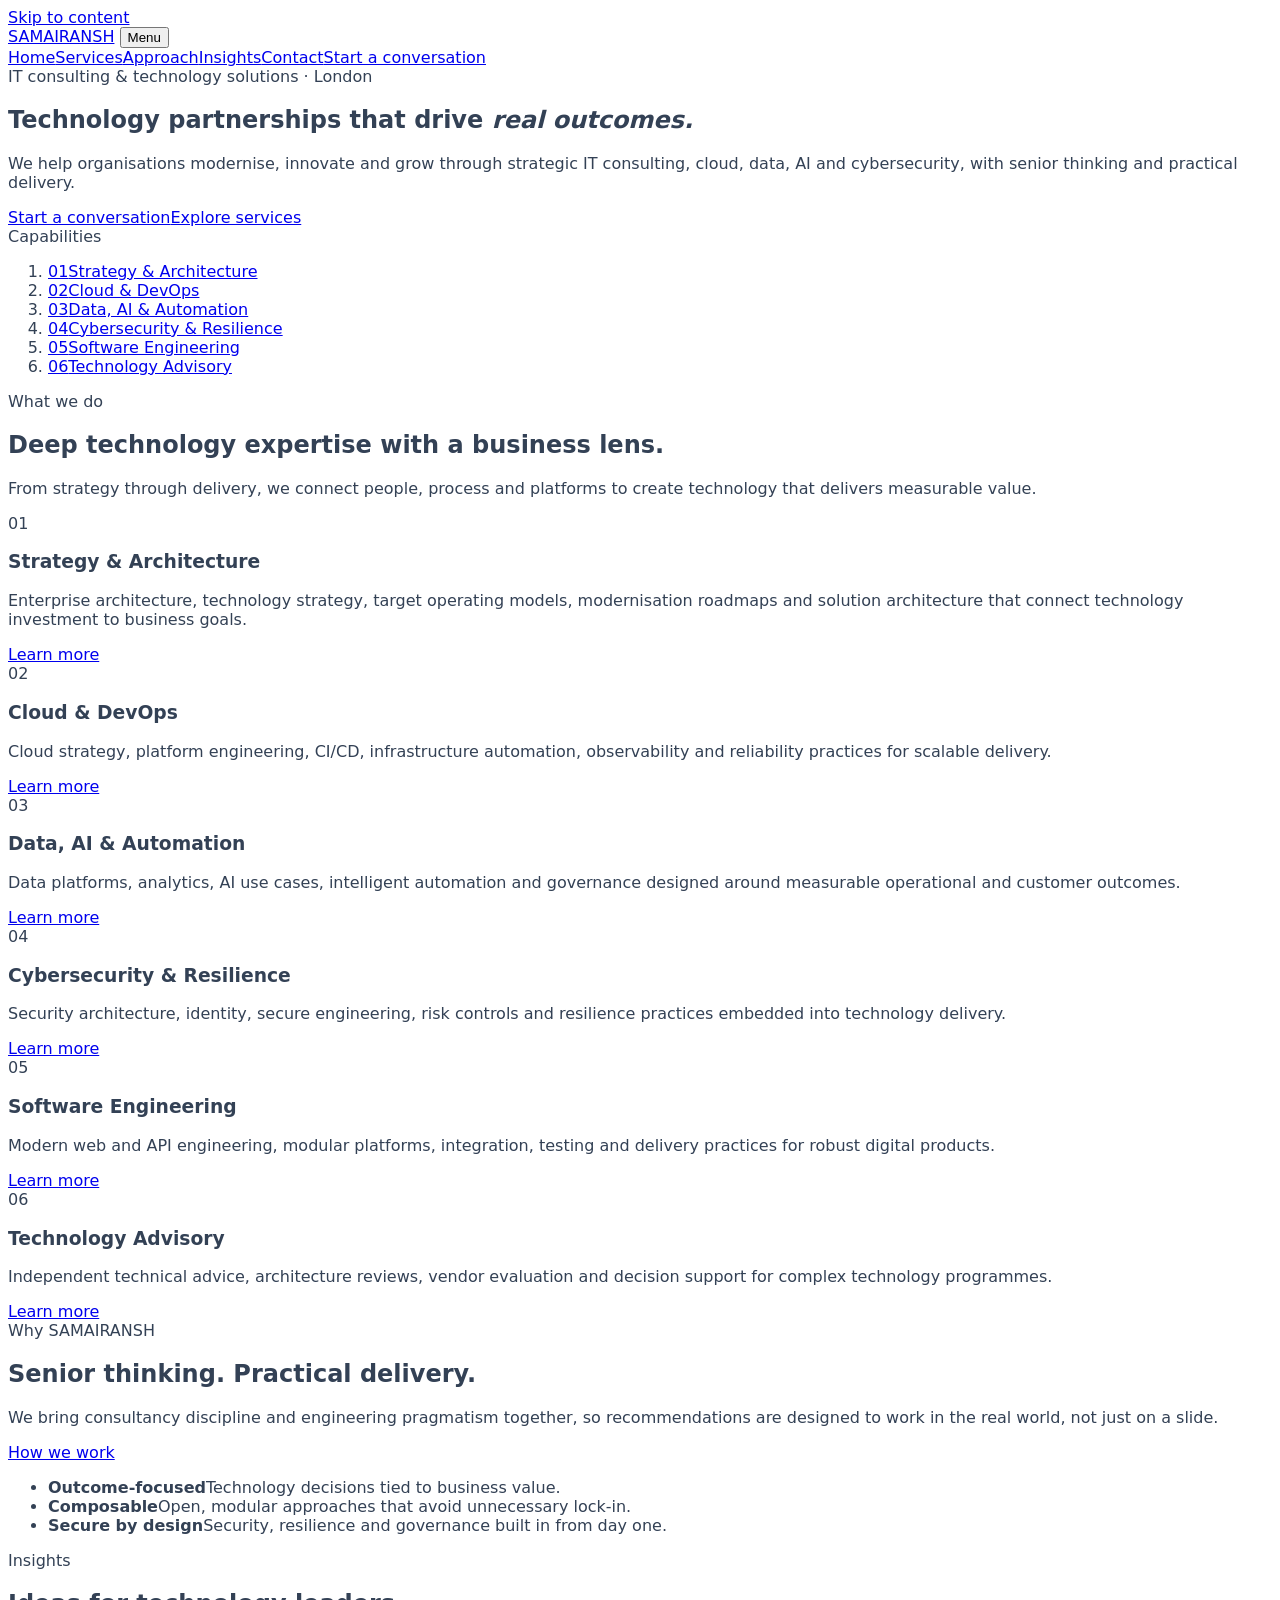
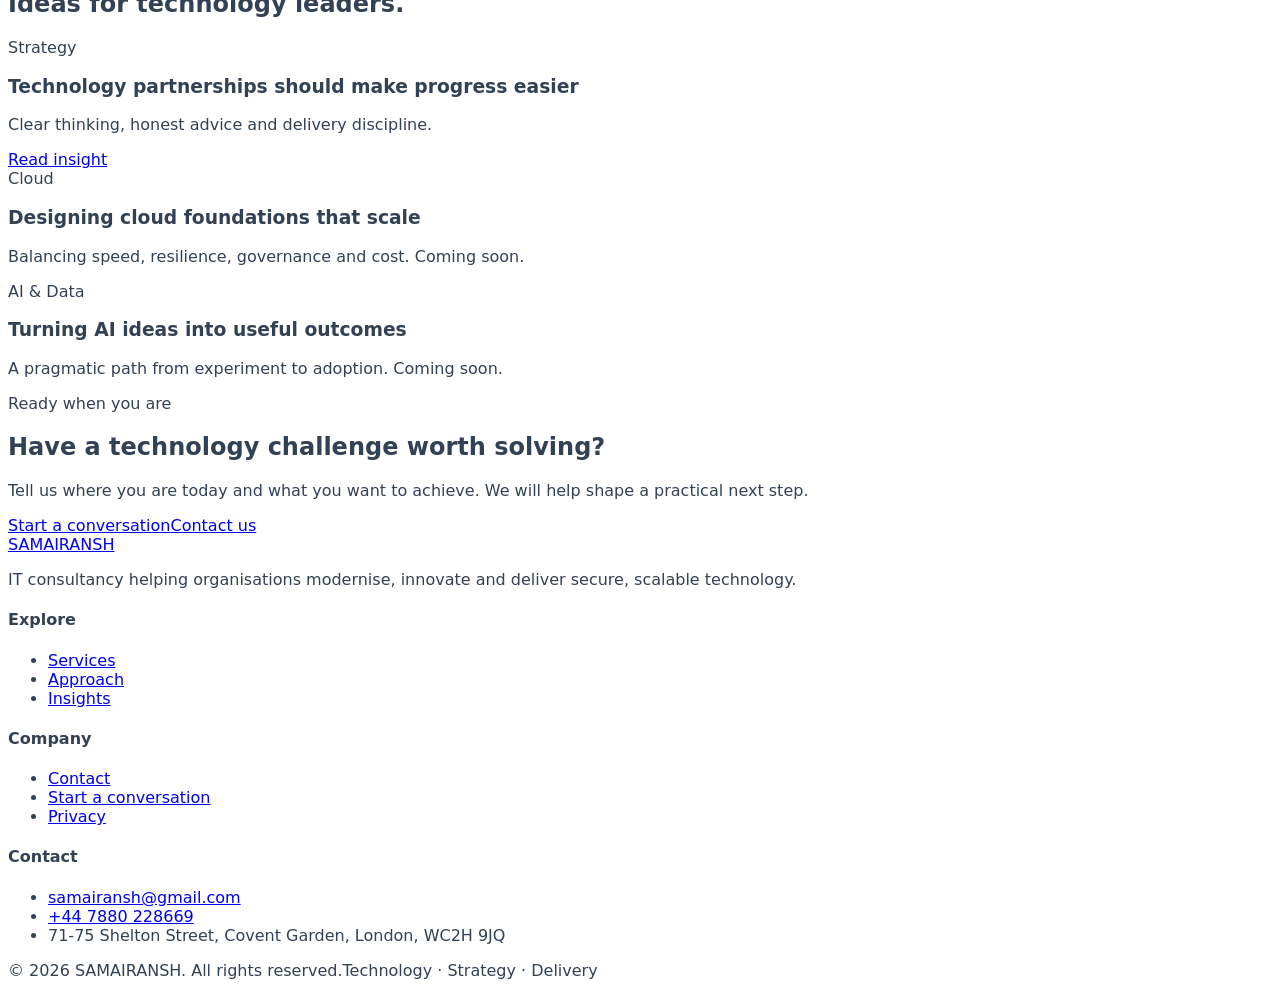
<file: samairansh-site/index.html>
<!doctype html>
<html lang="en-GB" class="no-js">
<head>
<meta charset="utf-8">
<meta name="viewport" content="width=device-width,initial-scale=1">
<title>SAMAIRANSH | IT Consultancy &amp; Technology Solutions, London</title>
<meta name="description" content="SAMAIRANSH is a London IT consultancy helping organisations with technology strategy, cloud, DevOps, data, AI, cybersecurity and software engineering.">

<link rel="canonical" href="https://www.samairansh.com/">
<meta name="theme-color" content="#f7f5f0" media="(prefers-color-scheme: light)">
<meta name="theme-color" content="#0e1216" media="(prefers-color-scheme: dark)">
<link rel="icon" href="/favicon.svg" type="image/svg+xml">
<meta property="og:site_name" content="SAMAIRANSH">
<meta property="og:locale" content="en_GB">
<meta property="og:type" content="website">
<meta property="og:title" content="SAMAIRANSH | IT Consultancy &amp; Technology Solutions, London">
<meta property="og:description" content="SAMAIRANSH is a London IT consultancy helping organisations with technology strategy, cloud, DevOps, data, AI, cybersecurity and software engineering.">
<meta property="og:url" content="https://www.samairansh.com/">
<meta property="og:image" content="https://www.samairansh.com/media/og.jpg">
<meta name="twitter:card" content="summary_large_image">
<link rel="stylesheet" href="/css/style.css">
<script type="application/ld+json">{"@context": "https://schema.org", "@graph": [{"@type": "ProfessionalService", "@id": "https://www.samairansh.com/#org", "name": "SAMAIRANSH", "url": "https://www.samairansh.com/", "email": "samairansh@gmail.com", "telephone": "+447880228669", "image": "https://www.samairansh.com/media/og.jpg", "address": {"@type": "PostalAddress", "streetAddress": "71-75 Shelton Street", "addressLocality": "London", "addressRegion": "Covent Garden", "postalCode": "WC2H 9JQ", "addressCountry": "GB"}, "areaServed": "Worldwide", "serviceType": ["Strategy & Architecture", "Cloud & DevOps", "Data, AI & Automation", "Cybersecurity & Resilience", "Software Engineering", "Technology Advisory"]}, {"@type": "WebSite", "@id": "https://www.samairansh.com/#site", "url": "https://www.samairansh.com/", "name": "SAMAIRANSH", "publisher": {"@id": "https://www.samairansh.com/#org"}, "inLanguage": "en-GB"}]}</script>
</head>
<body>
<a class="skip" href="#main">Skip to content</a>
<header class="site-header"><div class="wrap bar">
<a class="logo" href="/" aria-label="SAMAIRANSH home"><i aria-hidden="true"></i>SAMAIRANSH</a>
<button class="menu-btn" aria-expanded="false" aria-controls="nav">Menu</button>
<nav class="nav" id="nav" aria-label="Main"><a href="/" aria-current="page">Home</a><a href="/service">Services</a><a href="/feature">Approach</a><a href="/blog">Insights</a><a href="/contact">Contact</a><a class="btn" href="/quote">Start a conversation</a></nav>
</div></header>
<main id="main">
<section class="hero"><div class="wrap">
<div>
<span class="eyebrow">IT consulting &amp; technology solutions · London</span>
<h1>Technology partnerships that drive <em>real outcomes.</em></h1>
<p class="lead">We help organisations modernise, innovate and grow through strategic IT consulting, cloud, data, AI and cybersecurity, with senior thinking and practical delivery.</p>
<div class="actions"><a class="btn" href="/quote">Start a conversation</a><a class="btn ghost" href="/service">Explore services</a></div>
</div>
<aside aria-label="Capabilities"><div class="index-label">Capabilities</div><ol class="index"><li><a href="/service#strategy"><span>01</span>Strategy & Architecture</a></li><li><a href="/service#cloud"><span>02</span>Cloud & DevOps</a></li><li><a href="/service#data"><span>03</span>Data, AI & Automation</a></li><li><a href="/service#security"><span>04</span>Cybersecurity & Resilience</a></li><li><a href="/service#engineering"><span>05</span>Software Engineering</a></li><li><a href="/service#advisory"><span>06</span>Technology Advisory</a></li></ol></aside>
</div></section>

<section class="section alt" id="services"><div class="wrap">
<div class="head rv"><span class="eyebrow">What we do</span><h2>Deep technology expertise with a business lens.</h2><p>From strategy through delivery, we connect people, process and platforms to create technology that delivers measurable value.</p></div>
<div class="grid c3"><article class="cell rv"><div class="num">01</div><h3>Strategy & Architecture</h3><p>Enterprise architecture, technology strategy, target operating models, modernisation roadmaps and solution architecture that connect technology investment to business goals.</p><a class="more" href="/service#strategy" aria-label="Learn more about Strategy & Architecture">Learn more</a></article><article class="cell rv"><div class="num">02</div><h3>Cloud & DevOps</h3><p>Cloud strategy, platform engineering, CI/CD, infrastructure automation, observability and reliability practices for scalable delivery.</p><a class="more" href="/service#cloud" aria-label="Learn more about Cloud & DevOps">Learn more</a></article><article class="cell rv"><div class="num">03</div><h3>Data, AI & Automation</h3><p>Data platforms, analytics, AI use cases, intelligent automation and governance designed around measurable operational and customer outcomes.</p><a class="more" href="/service#data" aria-label="Learn more about Data, AI & Automation">Learn more</a></article><article class="cell rv"><div class="num">04</div><h3>Cybersecurity & Resilience</h3><p>Security architecture, identity, secure engineering, risk controls and resilience practices embedded into technology delivery.</p><a class="more" href="/service#security" aria-label="Learn more about Cybersecurity & Resilience">Learn more</a></article><article class="cell rv"><div class="num">05</div><h3>Software Engineering</h3><p>Modern web and API engineering, modular platforms, integration, testing and delivery practices for robust digital products.</p><a class="more" href="/service#engineering" aria-label="Learn more about Software Engineering">Learn more</a></article><article class="cell rv"><div class="num">06</div><h3>Technology Advisory</h3><p>Independent technical advice, architecture reviews, vendor evaluation and decision support for complex technology programmes.</p><a class="more" href="/service#advisory" aria-label="Learn more about Technology Advisory">Learn more</a></article></div>
</div></section>

<section class="section"><div class="wrap principles">
<div class="rv"><span class="eyebrow">Why SAMAIRANSH</span><h2>Senior thinking. Practical delivery.</h2><p>We bring consultancy discipline and engineering pragmatism together, so recommendations are designed to work in the real world, not just on a slide.</p><div class="actions"><a class="btn ghost" href="/feature">How we work</a></div></div>
<ul class="rv">
<li><b>Outcome-focused</b><span>Technology decisions tied to business value.</span></li>
<li><b>Composable</b><span>Open, modular approaches that avoid unnecessary lock-in.</span></li>
<li><b>Secure by design</b><span>Security, resilience and governance built in from day one.</span></li>
</ul>
</div></section>

<section class="section alt"><div class="wrap">
<div class="head rv"><span class="eyebrow">Insights</span><h2>Ideas for technology leaders.</h2></div>
<div class="grid c3">
<article class="cell rv"><span class="tag">Strategy</span><h3>Technology partnerships should make progress easier</h3><p>Clear thinking, honest advice and delivery discipline.</p><a class="more" href="/detail">Read insight</a></article>
<article class="cell rv soon"><span class="tag">Cloud</span><h3>Designing cloud foundations that scale</h3><p>Balancing speed, resilience, governance and cost. Coming soon.</p></article>
<article class="cell rv soon"><span class="tag">AI &amp; Data</span><h3>Turning AI ideas into useful outcomes</h3><p>A pragmatic path from experiment to adoption. Coming soon.</p></article>
</div></div></section>
<section class="section"><div class="wrap"><div class="cta rv">
<span class="eyebrow">Ready when you are</span><h2>Have a technology challenge worth solving?</h2><p>Tell us where you are today and what you want to achieve. We will help shape a practical next step.</p>
<div class="actions"><a class="btn" href="/quote">Start a conversation</a><a class="btn ghost" href="/contact">Contact us</a></div>
</div></div></section></main>
<footer class="site-footer"><div class="wrap">
<div class="fgrid">
<div><a class="logo" href="/"><i aria-hidden="true"></i>SAMAIRANSH</a><p class="fblurb">IT consultancy helping organisations modernise, innovate and deliver secure, scalable technology.</p></div>
<div><h4>Explore</h4><ul><li><a href="/service">Services</a></li><li><a href="/feature">Approach</a></li><li><a href="/blog">Insights</a></li></ul></div>
<div><h4>Company</h4><ul><li><a href="/contact">Contact</a></li><li><a href="/quote">Start a conversation</a></li><li><a href="/privacy">Privacy</a></li></ul></div>
<div><h4>Contact</h4><ul><li><a href="mailto:samairansh@gmail.com">samairansh@gmail.com</a></li><li><a href="tel:+447880228669">+44 7880 228669</a></li><li>71-75 Shelton Street, Covent Garden, London, WC2H 9JQ</li></ul></div>
</div>
<div class="fbase"><span>© 2026 SAMAIRANSH. All rights reserved.</span><span>Technology · Strategy · Delivery</span></div>
</div></footer>
<script src="/js/main.js" defer></script>
</body>
</html>
</file>
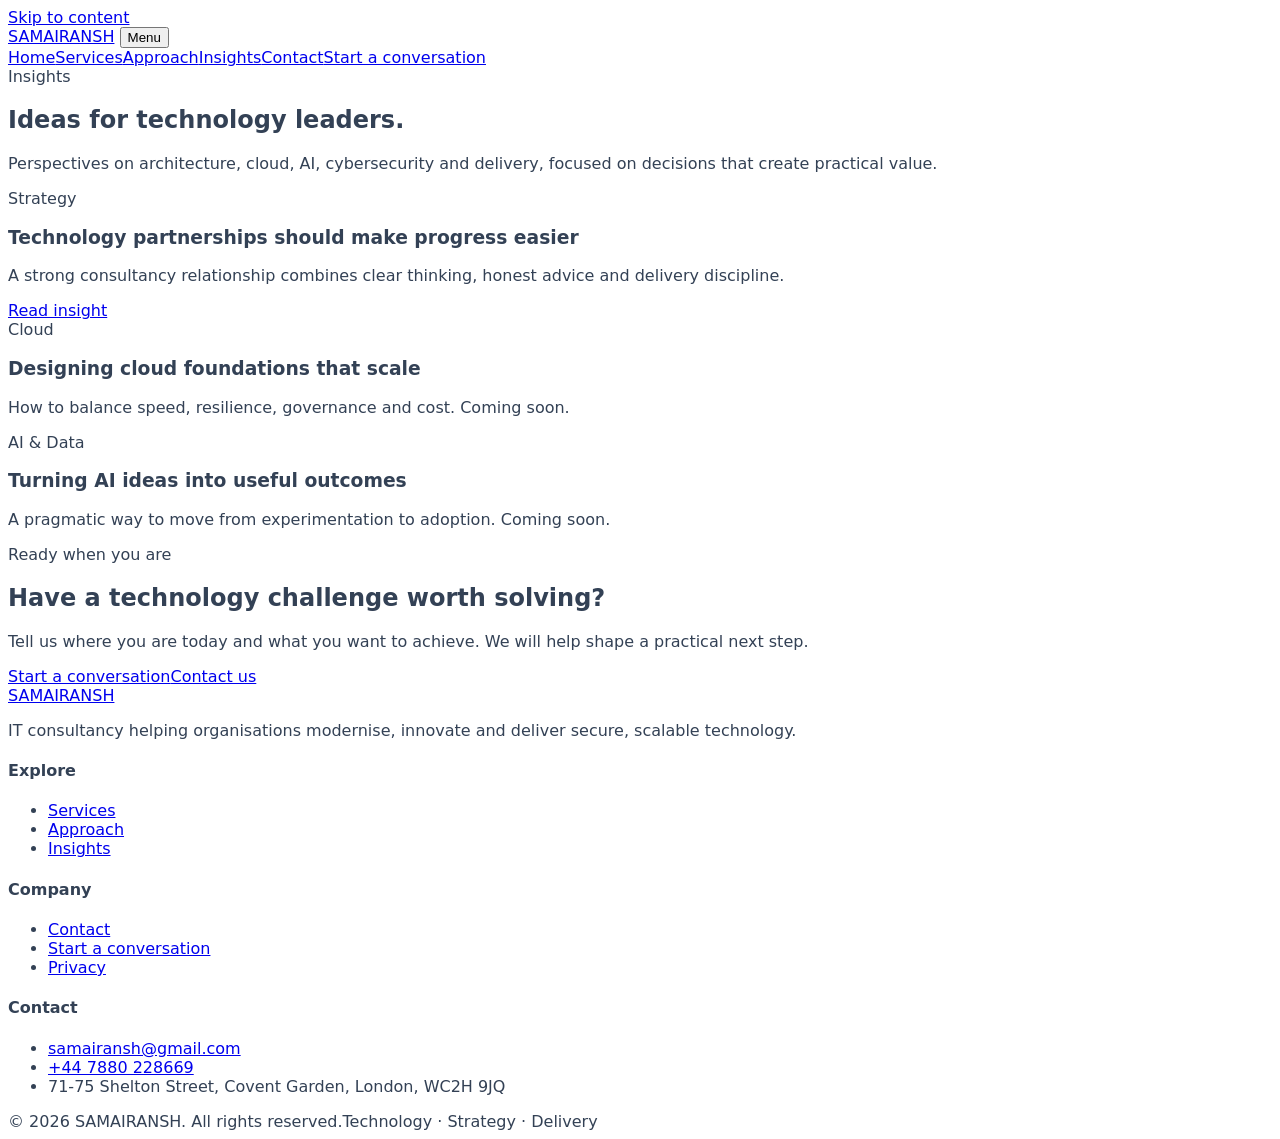
<file: samairansh-site/blog.html>
<!doctype html>
<html lang="en-GB" class="no-js">
<head>
<meta charset="utf-8">
<meta name="viewport" content="width=device-width,initial-scale=1">
<title>Technology Insights | SAMAIRANSH</title>
<meta name="description" content="SAMAIRANSH perspectives on technology strategy, cloud, AI and cybersecurity for technology leaders.">

<link rel="canonical" href="https://www.samairansh.com/blog">
<meta name="theme-color" content="#f7f5f0" media="(prefers-color-scheme: light)">
<meta name="theme-color" content="#0e1216" media="(prefers-color-scheme: dark)">
<link rel="icon" href="/favicon.svg" type="image/svg+xml">
<meta property="og:site_name" content="SAMAIRANSH">
<meta property="og:locale" content="en_GB">
<meta property="og:type" content="website">
<meta property="og:title" content="Technology Insights | SAMAIRANSH">
<meta property="og:description" content="SAMAIRANSH perspectives on technology strategy, cloud, AI and cybersecurity for technology leaders.">
<meta property="og:url" content="https://www.samairansh.com/blog">
<meta property="og:image" content="https://www.samairansh.com/media/og.jpg">
<meta name="twitter:card" content="summary_large_image">
<link rel="stylesheet" href="/css/style.css">

</head>
<body>
<a class="skip" href="#main">Skip to content</a>
<header class="site-header"><div class="wrap bar">
<a class="logo" href="/" aria-label="SAMAIRANSH home"><i aria-hidden="true"></i>SAMAIRANSH</a>
<button class="menu-btn" aria-expanded="false" aria-controls="nav">Menu</button>
<nav class="nav" id="nav" aria-label="Main"><a href="/">Home</a><a href="/service">Services</a><a href="/feature">Approach</a><a href="/blog" aria-current="page">Insights</a><a href="/contact">Contact</a><a class="btn" href="/quote">Start a conversation</a></nav>
</div></header>
<main id="main">
<section class="page-head"><div class="wrap"><span class="eyebrow">Insights</span><h1>Ideas for technology leaders.</h1><p>Perspectives on architecture, cloud, AI, cybersecurity and delivery, focused on decisions that create practical value.</p></div></section>
<section class="section"><div class="wrap"><div class="grid c3">
<article class="cell rv"><span class="tag">Strategy</span><h3>Technology partnerships should make progress easier</h3><p>A strong consultancy relationship combines clear thinking, honest advice and delivery discipline.</p><a class="more" href="/detail">Read insight</a></article>
<article class="cell rv soon"><span class="tag">Cloud</span><h3>Designing cloud foundations that scale</h3><p>How to balance speed, resilience, governance and cost. Coming soon.</p></article>
<article class="cell rv soon"><span class="tag">AI &amp; Data</span><h3>Turning AI ideas into useful outcomes</h3><p>A pragmatic way to move from experimentation to adoption. Coming soon.</p></article>
</div></div></section><section class="section"><div class="wrap"><div class="cta rv">
<span class="eyebrow">Ready when you are</span><h2>Have a technology challenge worth solving?</h2><p>Tell us where you are today and what you want to achieve. We will help shape a practical next step.</p>
<div class="actions"><a class="btn" href="/quote">Start a conversation</a><a class="btn ghost" href="/contact">Contact us</a></div>
</div></div></section></main>
<footer class="site-footer"><div class="wrap">
<div class="fgrid">
<div><a class="logo" href="/"><i aria-hidden="true"></i>SAMAIRANSH</a><p class="fblurb">IT consultancy helping organisations modernise, innovate and deliver secure, scalable technology.</p></div>
<div><h4>Explore</h4><ul><li><a href="/service">Services</a></li><li><a href="/feature">Approach</a></li><li><a href="/blog">Insights</a></li></ul></div>
<div><h4>Company</h4><ul><li><a href="/contact">Contact</a></li><li><a href="/quote">Start a conversation</a></li><li><a href="/privacy">Privacy</a></li></ul></div>
<div><h4>Contact</h4><ul><li><a href="mailto:samairansh@gmail.com">samairansh@gmail.com</a></li><li><a href="tel:+447880228669">+44 7880 228669</a></li><li>71-75 Shelton Street, Covent Garden, London, WC2H 9JQ</li></ul></div>
</div>
<div class="fbase"><span>© 2026 SAMAIRANSH. All rights reserved.</span><span>Technology · Strategy · Delivery</span></div>
</div></footer>
<script src="/js/main.js" defer></script>
</body>
</html>
</file>
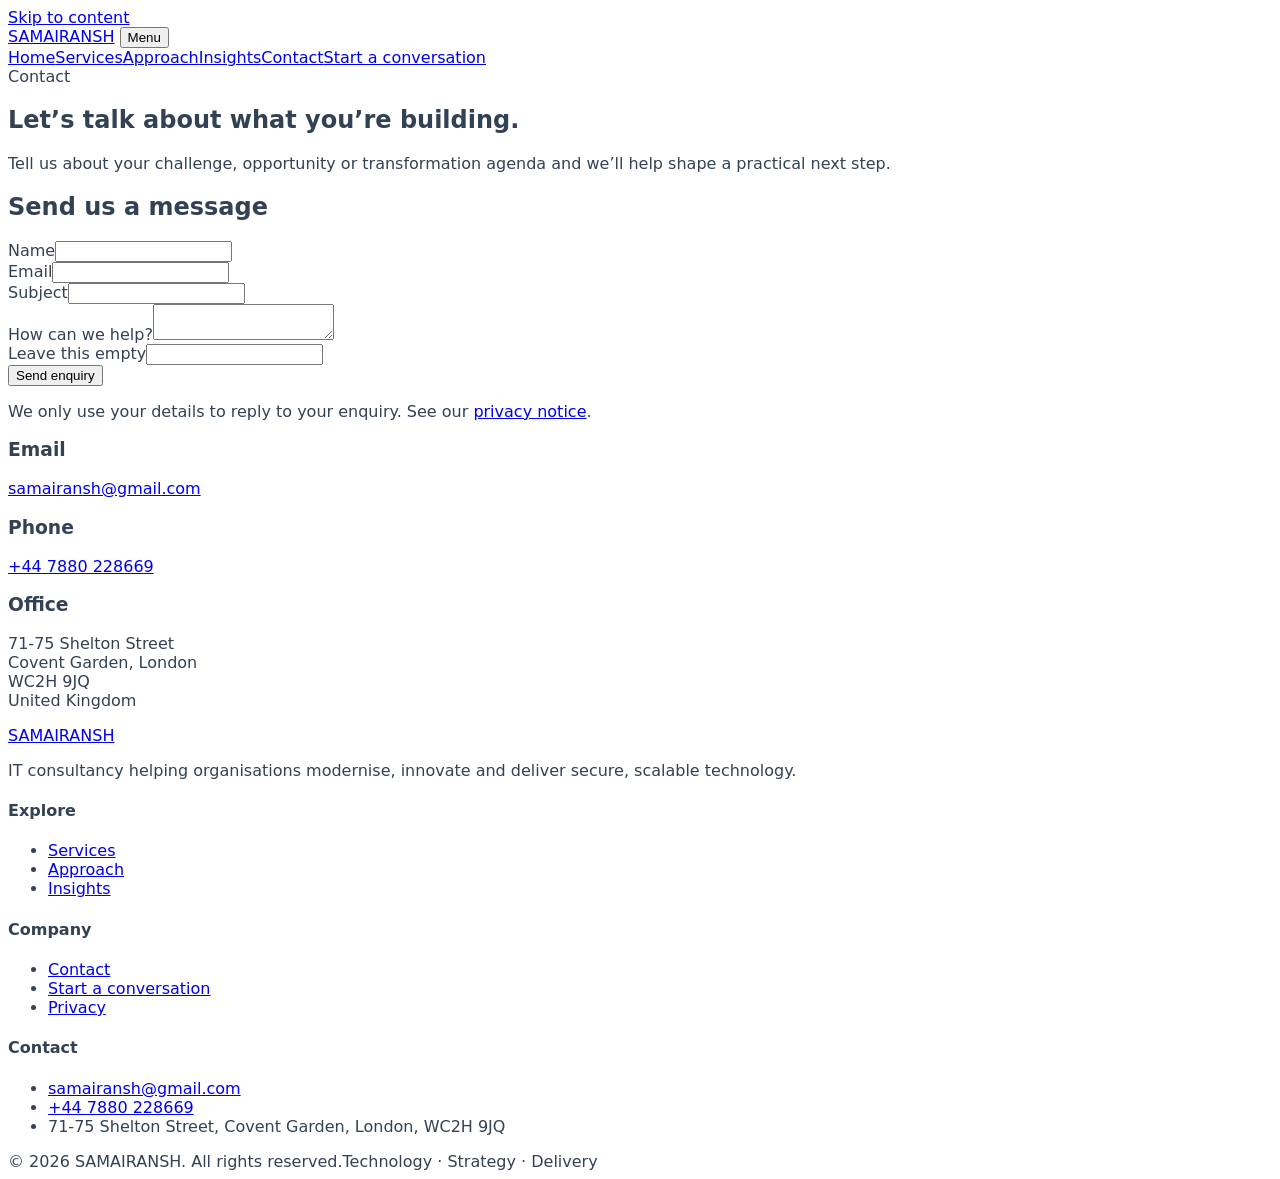
<file: samairansh-site/contact.html>
<!doctype html>
<html lang="en-GB" class="no-js">
<head>
<meta charset="utf-8">
<meta name="viewport" content="width=device-width,initial-scale=1">
<title>Contact SAMAIRANSH | IT Consultancy, London</title>
<meta name="description" content="Contact SAMAIRANSH about IT consulting, technology strategy, cloud, AI and cybersecurity. London office at 71-75 Shelton Street, Covent Garden, WC2H 9JQ.">

<link rel="canonical" href="https://www.samairansh.com/contact">
<meta name="theme-color" content="#f7f5f0" media="(prefers-color-scheme: light)">
<meta name="theme-color" content="#0e1216" media="(prefers-color-scheme: dark)">
<link rel="icon" href="/favicon.svg" type="image/svg+xml">
<meta property="og:site_name" content="SAMAIRANSH">
<meta property="og:locale" content="en_GB">
<meta property="og:type" content="website">
<meta property="og:title" content="Contact SAMAIRANSH | IT Consultancy, London">
<meta property="og:description" content="Contact SAMAIRANSH about IT consulting, technology strategy, cloud, AI and cybersecurity. London office at 71-75 Shelton Street, Covent Garden, WC2H 9JQ.">
<meta property="og:url" content="https://www.samairansh.com/contact">
<meta property="og:image" content="https://www.samairansh.com/media/og.jpg">
<meta name="twitter:card" content="summary_large_image">
<link rel="stylesheet" href="/css/style.css">

</head>
<body>
<a class="skip" href="#main">Skip to content</a>
<header class="site-header"><div class="wrap bar">
<a class="logo" href="/" aria-label="SAMAIRANSH home"><i aria-hidden="true"></i>SAMAIRANSH</a>
<button class="menu-btn" aria-expanded="false" aria-controls="nav">Menu</button>
<nav class="nav" id="nav" aria-label="Main"><a href="/">Home</a><a href="/service">Services</a><a href="/feature">Approach</a><a href="/blog">Insights</a><a href="/contact" aria-current="page">Contact</a><a class="btn" href="/quote">Start a conversation</a></nav>
</div></header>
<main id="main">
<section class="page-head"><div class="wrap"><span class="eyebrow">Contact</span><h1>Let’s talk about what you’re building.</h1><p>Tell us about your challenge, opportunity or transformation agenda and we’ll help shape a practical next step.</p></div></section>
<section class="section"><div class="wrap split"><div class="rv"><h2>Send us a message</h2><form class="f" data-form method="post" action="mailto:samairansh@gmail.com" enctype="text/plain">
<div class="field"><label for="name">Name</label><input id="name" name="name" required autocomplete="name"></div>
<div class="field"><label for="email">Email</label><input id="email" name="email" type="email" required autocomplete="email"></div>
<div class="field full"><label for="subject">Subject</label><input id="subject" name="subject"></div>
<div class="field full"><label for="message">How can we help?</label><textarea id="message" name="message" required></textarea></div>
<div class="field hp" aria-hidden="true"><label>Leave this empty<input name="website" tabindex="-1" autocomplete="off"></label></div>
<div class="field full"><div class="cf-turnstile" data-theme="auto"></div></div>
<div class="field full"><button class="btn" type="submit">Send enquiry</button></div>
<p class="status" role="status" aria-live="polite"></p>
<p class="note full">We only use your details to reply to your enquiry. See our <a href="/privacy">privacy notice</a>.</p>
</form></div><aside class="card rv"><h3>Email</h3><p><a href="mailto:samairansh@gmail.com">samairansh@gmail.com</a></p><h3>Phone</h3><p><a href="tel:+447880228669">+44 7880 228669</a></p><h3>Office</h3><p>71-75 Shelton Street<br>Covent Garden, London<br>WC2H 9JQ<br>United Kingdom</p></aside></div></section></main>
<footer class="site-footer"><div class="wrap">
<div class="fgrid">
<div><a class="logo" href="/"><i aria-hidden="true"></i>SAMAIRANSH</a><p class="fblurb">IT consultancy helping organisations modernise, innovate and deliver secure, scalable technology.</p></div>
<div><h4>Explore</h4><ul><li><a href="/service">Services</a></li><li><a href="/feature">Approach</a></li><li><a href="/blog">Insights</a></li></ul></div>
<div><h4>Company</h4><ul><li><a href="/contact">Contact</a></li><li><a href="/quote">Start a conversation</a></li><li><a href="/privacy">Privacy</a></li></ul></div>
<div><h4>Contact</h4><ul><li><a href="mailto:samairansh@gmail.com">samairansh@gmail.com</a></li><li><a href="tel:+447880228669">+44 7880 228669</a></li><li>71-75 Shelton Street, Covent Garden, London, WC2H 9JQ</li></ul></div>
</div>
<div class="fbase"><span>© 2026 SAMAIRANSH. All rights reserved.</span><span>Technology · Strategy · Delivery</span></div>
</div></footer>
<script src="/js/main.js" defer></script>
</body>
</html>
</file>
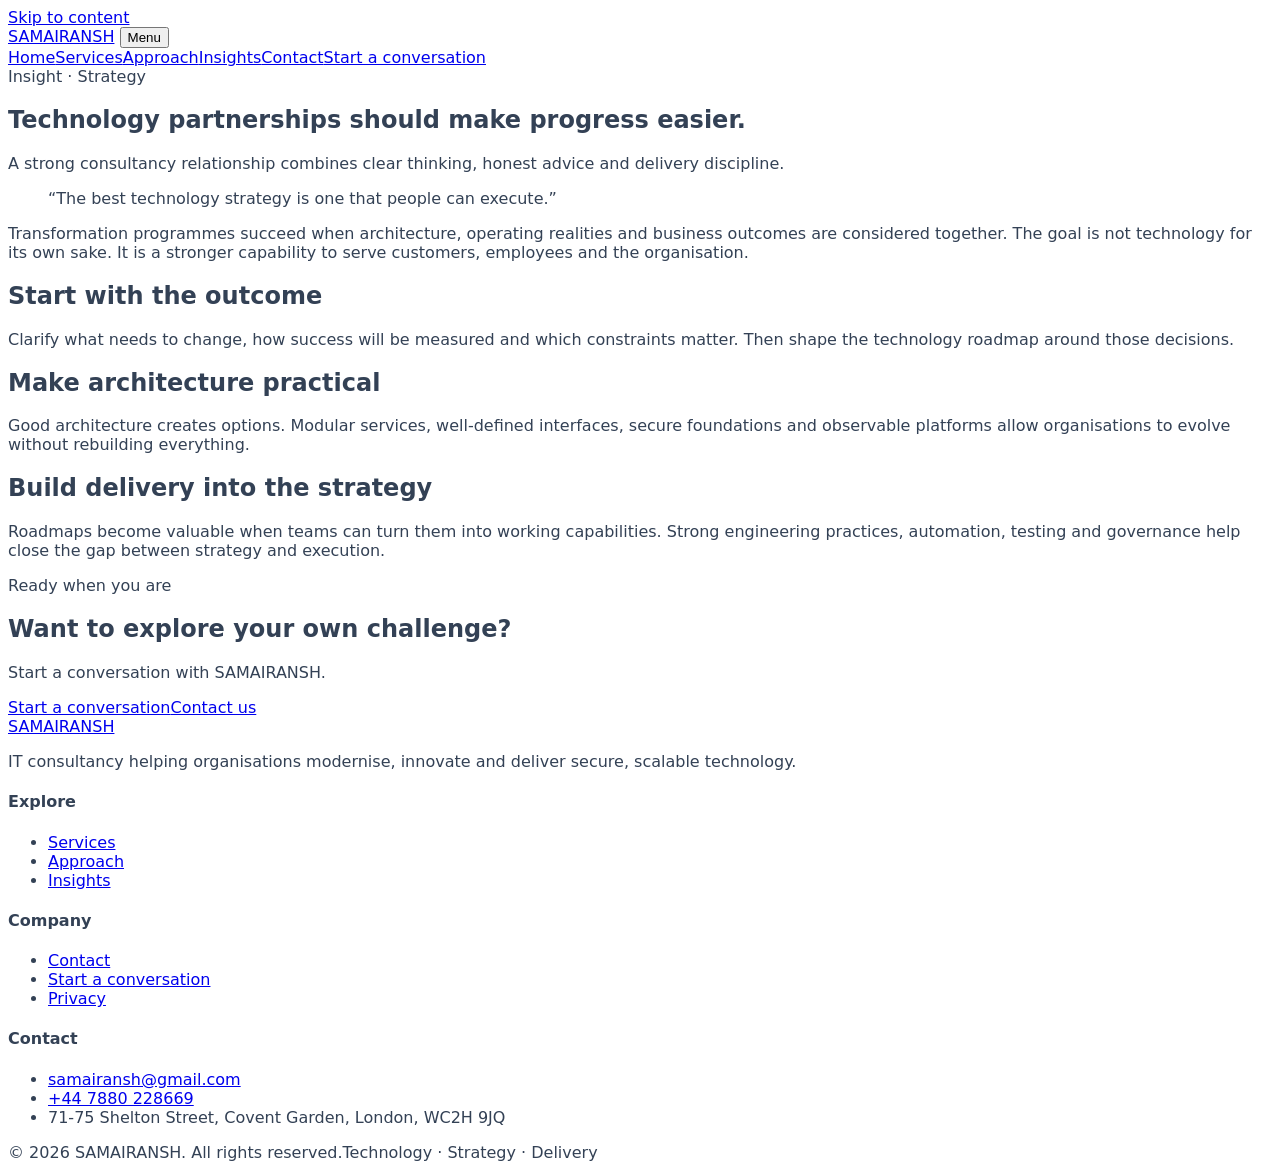
<file: samairansh-site/detail.html>
<!doctype html>
<html lang="en-GB" class="no-js">
<head>
<meta charset="utf-8">
<meta name="viewport" content="width=device-width,initial-scale=1">
<title>Technology partnerships should make progress easier | SAMAIRANSH</title>
<meta name="description" content="A strong consultancy relationship combines clear thinking, honest advice and delivery discipline. How to start with the outcome and make architecture practical.">

<link rel="canonical" href="https://www.samairansh.com/detail">
<meta name="theme-color" content="#f7f5f0" media="(prefers-color-scheme: light)">
<meta name="theme-color" content="#0e1216" media="(prefers-color-scheme: dark)">
<link rel="icon" href="/favicon.svg" type="image/svg+xml">
<meta property="og:site_name" content="SAMAIRANSH">
<meta property="og:locale" content="en_GB">
<meta property="og:type" content="article">
<meta property="og:title" content="Technology partnerships should make progress easier | SAMAIRANSH">
<meta property="og:description" content="A strong consultancy relationship combines clear thinking, honest advice and delivery discipline. How to start with the outcome and make architecture practical.">
<meta property="og:url" content="https://www.samairansh.com/detail">
<meta property="og:image" content="https://www.samairansh.com/media/og.jpg">
<meta name="twitter:card" content="summary_large_image">
<link rel="stylesheet" href="/css/style.css">
<script type="application/ld+json">{"@context": "https://schema.org", "@type": "Article", "headline": "Technology partnerships should make progress easier", "author": {"@type": "Organization", "name": "SAMAIRANSH"}, "publisher": {"@type": "Organization", "name": "SAMAIRANSH"}, "mainEntityOfPage": "https://www.samairansh.com/detail", "image": "https://www.samairansh.com/media/og.jpg", "inLanguage": "en-GB"}</script>
</head>
<body>
<a class="skip" href="#main">Skip to content</a>
<header class="site-header"><div class="wrap bar">
<a class="logo" href="/" aria-label="SAMAIRANSH home"><i aria-hidden="true"></i>SAMAIRANSH</a>
<button class="menu-btn" aria-expanded="false" aria-controls="nav">Menu</button>
<nav class="nav" id="nav" aria-label="Main"><a href="/">Home</a><a href="/service">Services</a><a href="/feature">Approach</a><a href="/blog">Insights</a><a href="/contact">Contact</a><a class="btn" href="/quote">Start a conversation</a></nav>
</div></header>
<main id="main">
<section class="page-head"><div class="wrap"><span class="eyebrow">Insight · Strategy</span><h1>Technology partnerships should make progress easier.</h1><p>A strong consultancy relationship combines clear thinking, honest advice and delivery discipline.</p></div></section>
<section class="section"><div class="wrap"><div class="article">
<blockquote>“The best technology strategy is one that people can execute.”</blockquote>
<p>Transformation programmes succeed when architecture, operating realities and business outcomes are considered together. The goal is not technology for its own sake. It is a stronger capability to serve customers, employees and the organisation.</p>
<h2>Start with the outcome</h2><p>Clarify what needs to change, how success will be measured and which constraints matter. Then shape the technology roadmap around those decisions.</p>
<h2>Make architecture practical</h2><p>Good architecture creates options. Modular services, well-defined interfaces, secure foundations and observable platforms allow organisations to evolve without rebuilding everything.</p>
<h2>Build delivery into the strategy</h2><p>Roadmaps become valuable when teams can turn them into working capabilities. Strong engineering practices, automation, testing and governance help close the gap between strategy and execution.</p>
</div></div></section><section class="section"><div class="wrap"><div class="cta rv">
<span class="eyebrow">Ready when you are</span><h2>Want to explore your own challenge?</h2><p>Start a conversation with SAMAIRANSH.</p>
<div class="actions"><a class="btn" href="/quote">Start a conversation</a><a class="btn ghost" href="/contact">Contact us</a></div>
</div></div></section></main>
<footer class="site-footer"><div class="wrap">
<div class="fgrid">
<div><a class="logo" href="/"><i aria-hidden="true"></i>SAMAIRANSH</a><p class="fblurb">IT consultancy helping organisations modernise, innovate and deliver secure, scalable technology.</p></div>
<div><h4>Explore</h4><ul><li><a href="/service">Services</a></li><li><a href="/feature">Approach</a></li><li><a href="/blog">Insights</a></li></ul></div>
<div><h4>Company</h4><ul><li><a href="/contact">Contact</a></li><li><a href="/quote">Start a conversation</a></li><li><a href="/privacy">Privacy</a></li></ul></div>
<div><h4>Contact</h4><ul><li><a href="mailto:samairansh@gmail.com">samairansh@gmail.com</a></li><li><a href="tel:+447880228669">+44 7880 228669</a></li><li>71-75 Shelton Street, Covent Garden, London, WC2H 9JQ</li></ul></div>
</div>
<div class="fbase"><span>© 2026 SAMAIRANSH. All rights reserved.</span><span>Technology · Strategy · Delivery</span></div>
</div></footer>
<script src="/js/main.js" defer></script>
</body>
</html>
</file>
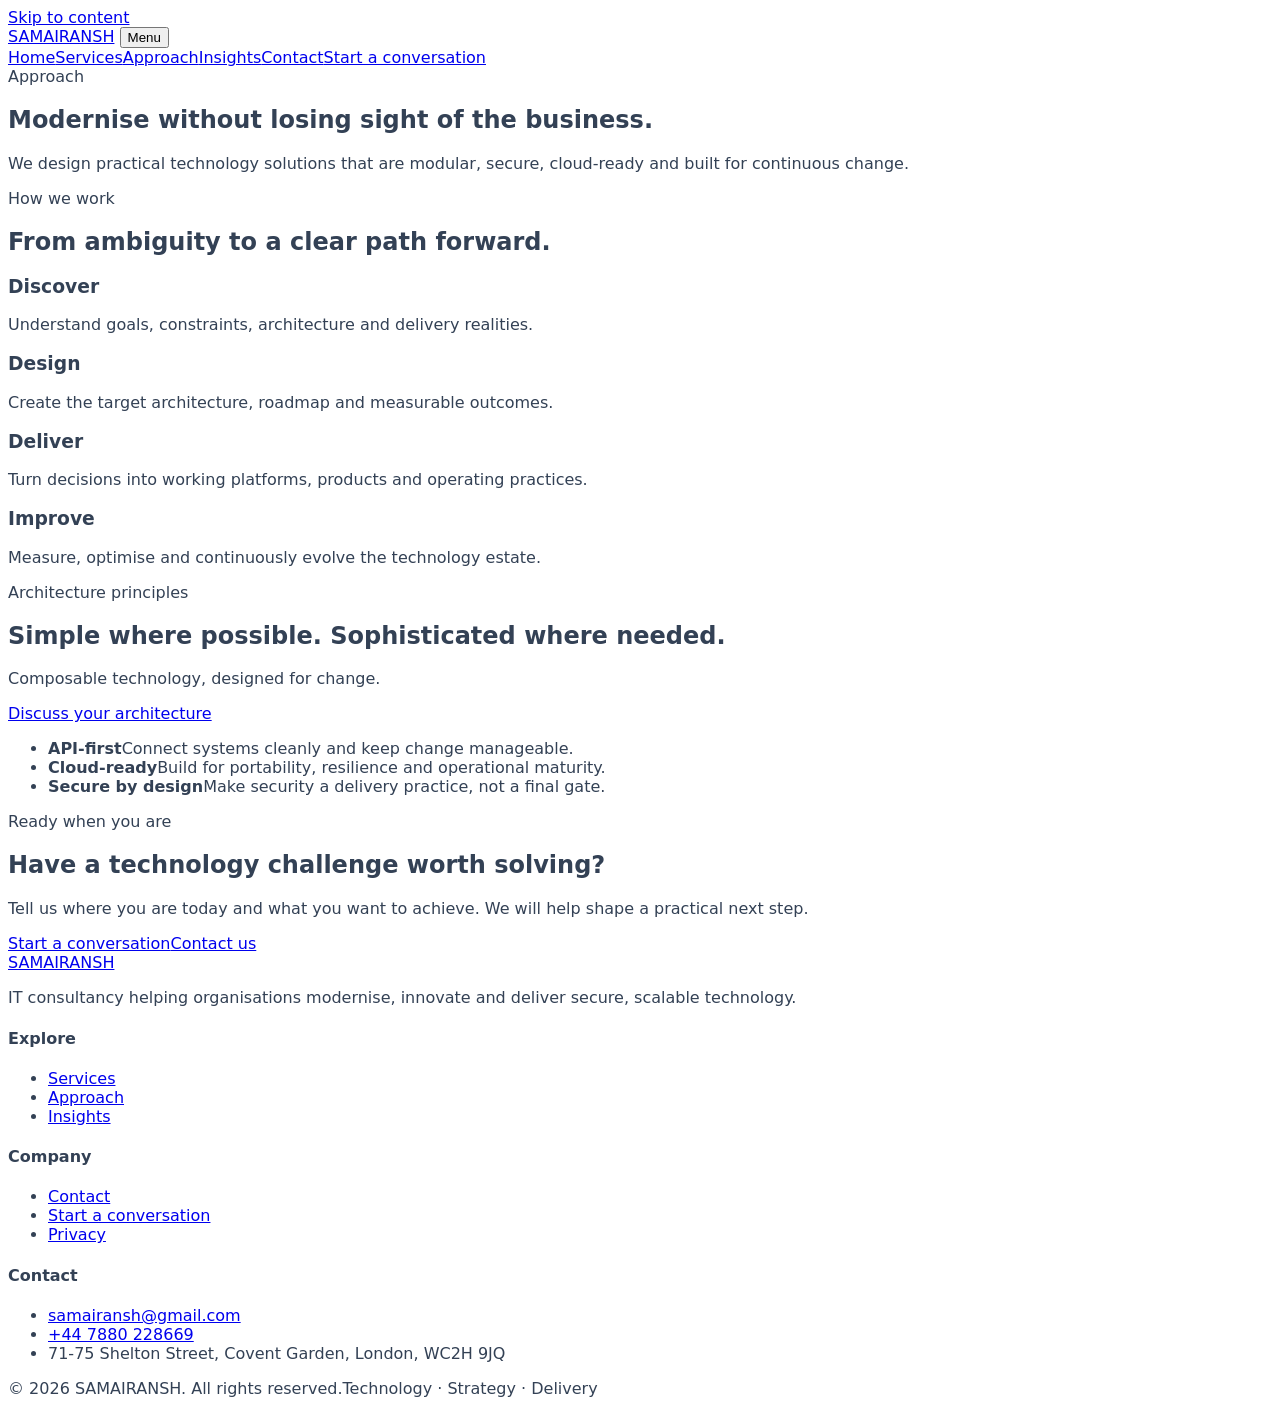
<file: samairansh-site/feature.html>
<!doctype html>
<html lang="en-GB" class="no-js">
<head>
<meta charset="utf-8">
<meta name="viewport" content="width=device-width,initial-scale=1">
<title>Our Approach to Technology Transformation | SAMAIRANSH</title>
<meta name="description" content="How SAMAIRANSH approaches technology transformation: discover, design, deliver and improve, with API-first, cloud-ready and secure-by-design principles.">

<link rel="canonical" href="https://www.samairansh.com/feature">
<meta name="theme-color" content="#f7f5f0" media="(prefers-color-scheme: light)">
<meta name="theme-color" content="#0e1216" media="(prefers-color-scheme: dark)">
<link rel="icon" href="/favicon.svg" type="image/svg+xml">
<meta property="og:site_name" content="SAMAIRANSH">
<meta property="og:locale" content="en_GB">
<meta property="og:type" content="website">
<meta property="og:title" content="Our Approach to Technology Transformation | SAMAIRANSH">
<meta property="og:description" content="How SAMAIRANSH approaches technology transformation: discover, design, deliver and improve, with API-first, cloud-ready and secure-by-design principles.">
<meta property="og:url" content="https://www.samairansh.com/feature">
<meta property="og:image" content="https://www.samairansh.com/media/og.jpg">
<meta name="twitter:card" content="summary_large_image">
<link rel="stylesheet" href="/css/style.css">

</head>
<body>
<a class="skip" href="#main">Skip to content</a>
<header class="site-header"><div class="wrap bar">
<a class="logo" href="/" aria-label="SAMAIRANSH home"><i aria-hidden="true"></i>SAMAIRANSH</a>
<button class="menu-btn" aria-expanded="false" aria-controls="nav">Menu</button>
<nav class="nav" id="nav" aria-label="Main"><a href="/">Home</a><a href="/service">Services</a><a href="/feature" aria-current="page">Approach</a><a href="/blog">Insights</a><a href="/contact">Contact</a><a class="btn" href="/quote">Start a conversation</a></nav>
</div></header>
<main id="main">
<section class="page-head"><div class="wrap"><span class="eyebrow">Approach</span><h1>Modernise without losing sight of the business.</h1><p>We design practical technology solutions that are modular, secure, cloud-ready and built for continuous change.</p></div></section>
<section class="section"><div class="wrap"><div class="head rv"><span class="eyebrow">How we work</span><h2>From ambiguity to a clear path forward.</h2></div><div class="grid c4 steps"><div class="cell rv"><h3>Discover</h3><p>Understand goals, constraints, architecture and delivery realities.</p></div><div class="cell rv"><h3>Design</h3><p>Create the target architecture, roadmap and measurable outcomes.</p></div><div class="cell rv"><h3>Deliver</h3><p>Turn decisions into working platforms, products and operating practices.</p></div><div class="cell rv"><h3>Improve</h3><p>Measure, optimise and continuously evolve the technology estate.</p></div></div></div></section>
<section class="section alt"><div class="wrap principles">
<div class="rv"><span class="eyebrow">Architecture principles</span><h2>Simple where possible. Sophisticated where needed.</h2><p>Composable technology, designed for change.</p><div class="actions"><a class="btn" href="/contact">Discuss your architecture</a></div></div>
<ul class="rv"><li><b>API-first</b><span>Connect systems cleanly and keep change manageable.</span></li><li><b>Cloud-ready</b><span>Build for portability, resilience and operational maturity.</span></li><li><b>Secure by design</b><span>Make security a delivery practice, not a final gate.</span></li></ul>
</div></section><section class="section"><div class="wrap"><div class="cta rv">
<span class="eyebrow">Ready when you are</span><h2>Have a technology challenge worth solving?</h2><p>Tell us where you are today and what you want to achieve. We will help shape a practical next step.</p>
<div class="actions"><a class="btn" href="/quote">Start a conversation</a><a class="btn ghost" href="/contact">Contact us</a></div>
</div></div></section></main>
<footer class="site-footer"><div class="wrap">
<div class="fgrid">
<div><a class="logo" href="/"><i aria-hidden="true"></i>SAMAIRANSH</a><p class="fblurb">IT consultancy helping organisations modernise, innovate and deliver secure, scalable technology.</p></div>
<div><h4>Explore</h4><ul><li><a href="/service">Services</a></li><li><a href="/feature">Approach</a></li><li><a href="/blog">Insights</a></li></ul></div>
<div><h4>Company</h4><ul><li><a href="/contact">Contact</a></li><li><a href="/quote">Start a conversation</a></li><li><a href="/privacy">Privacy</a></li></ul></div>
<div><h4>Contact</h4><ul><li><a href="mailto:samairansh@gmail.com">samairansh@gmail.com</a></li><li><a href="tel:+447880228669">+44 7880 228669</a></li><li>71-75 Shelton Street, Covent Garden, London, WC2H 9JQ</li></ul></div>
</div>
<div class="fbase"><span>© 2026 SAMAIRANSH. All rights reserved.</span><span>Technology · Strategy · Delivery</span></div>
</div></footer>
<script src="/js/main.js" defer></script>
</body>
</html>
</file>
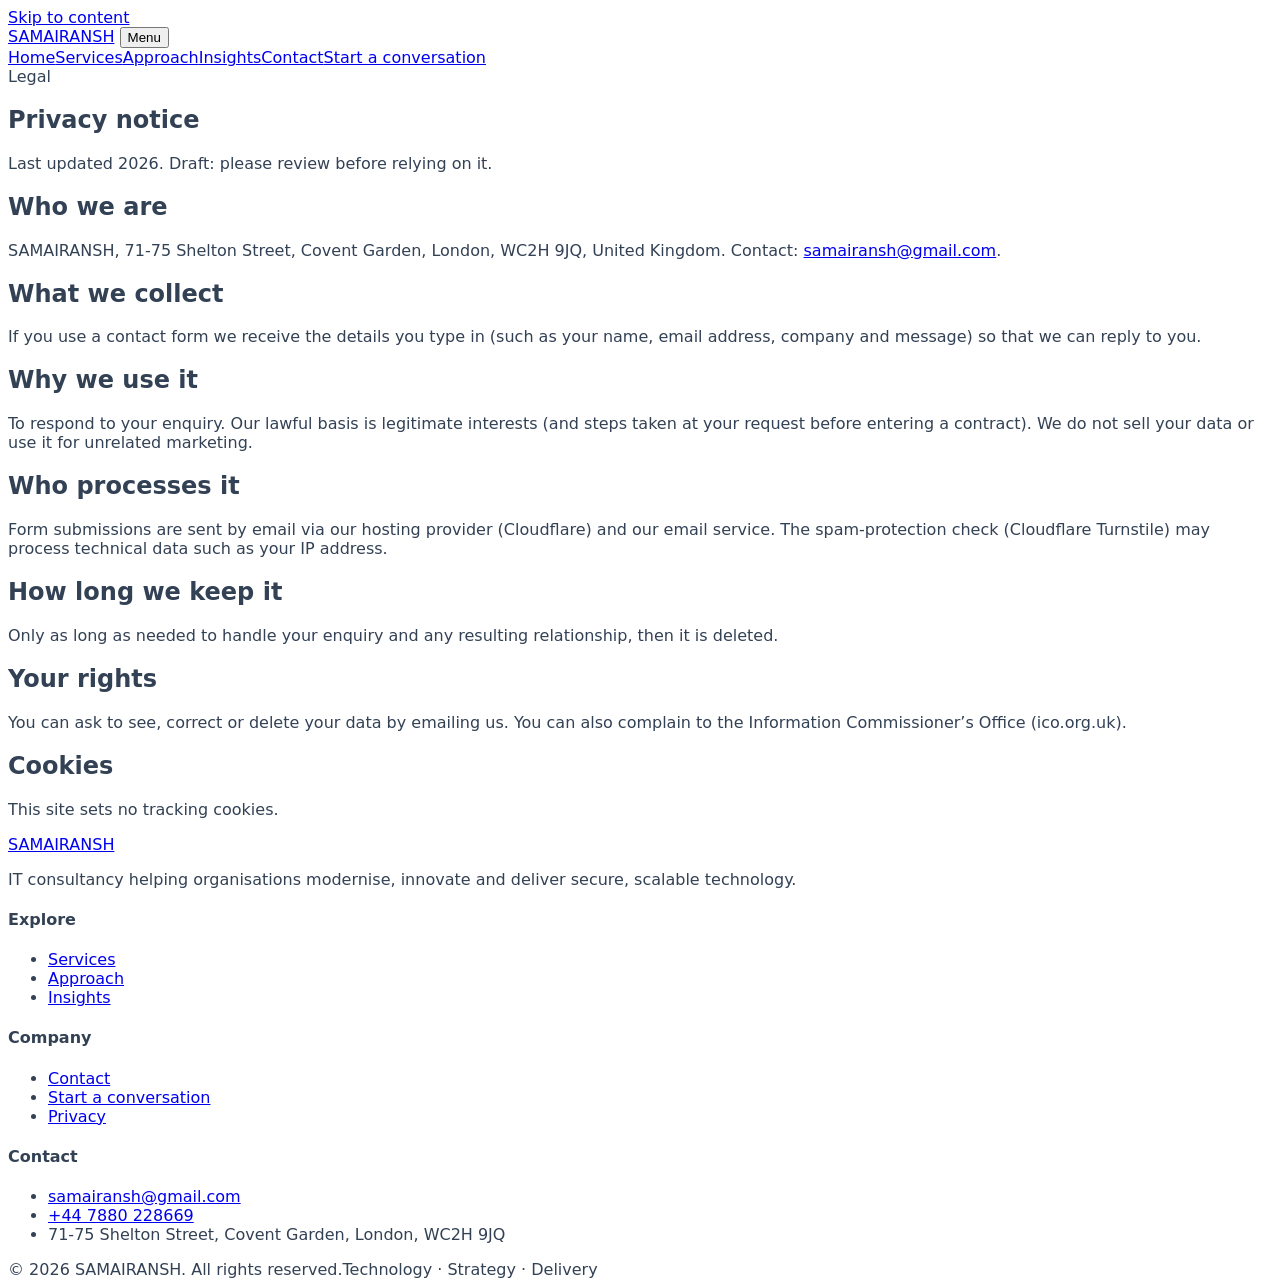
<file: samairansh-site/privacy.html>
<!doctype html>
<html lang="en-GB" class="no-js">
<head>
<meta charset="utf-8">
<meta name="viewport" content="width=device-width,initial-scale=1">
<title>Privacy Notice | SAMAIRANSH</title>
<meta name="description" content="How SAMAIRANSH handles personal information submitted through this website.">

<link rel="canonical" href="https://www.samairansh.com/privacy">
<meta name="theme-color" content="#f7f5f0" media="(prefers-color-scheme: light)">
<meta name="theme-color" content="#0e1216" media="(prefers-color-scheme: dark)">
<link rel="icon" href="/favicon.svg" type="image/svg+xml">
<meta property="og:site_name" content="SAMAIRANSH">
<meta property="og:locale" content="en_GB">
<meta property="og:type" content="website">
<meta property="og:title" content="Privacy Notice | SAMAIRANSH">
<meta property="og:description" content="How SAMAIRANSH handles personal information submitted through this website.">
<meta property="og:url" content="https://www.samairansh.com/privacy">
<meta property="og:image" content="https://www.samairansh.com/media/og.jpg">
<meta name="twitter:card" content="summary_large_image">
<link rel="stylesheet" href="/css/style.css">

</head>
<body>
<a class="skip" href="#main">Skip to content</a>
<header class="site-header"><div class="wrap bar">
<a class="logo" href="/" aria-label="SAMAIRANSH home"><i aria-hidden="true"></i>SAMAIRANSH</a>
<button class="menu-btn" aria-expanded="false" aria-controls="nav">Menu</button>
<nav class="nav" id="nav" aria-label="Main"><a href="/">Home</a><a href="/service">Services</a><a href="/feature">Approach</a><a href="/blog">Insights</a><a href="/contact">Contact</a><a class="btn" href="/quote">Start a conversation</a></nav>
</div></header>
<main id="main">
<section class="page-head"><div class="wrap"><span class="eyebrow">Legal</span><h1>Privacy notice</h1><p>Last updated 2026. Draft: please review before relying on it.</p></div></section>
<section class="section"><div class="wrap"><div class="article">
<h2>Who we are</h2><p>SAMAIRANSH, 71-75 Shelton Street, Covent Garden, London, WC2H 9JQ, United Kingdom. Contact: <a href="mailto:samairansh@gmail.com">samairansh@gmail.com</a>.</p>
<h2>What we collect</h2><p>If you use a contact form we receive the details you type in (such as your name, email address, company and message) so that we can reply to you.</p>
<h2>Why we use it</h2><p>To respond to your enquiry. Our lawful basis is legitimate interests (and steps taken at your request before entering a contract). We do not sell your data or use it for unrelated marketing.</p>
<h2>Who processes it</h2><p>Form submissions are sent by email via our hosting provider (Cloudflare) and our email service. The spam-protection check (Cloudflare Turnstile) may process technical data such as your IP address.</p>
<h2>How long we keep it</h2><p>Only as long as needed to handle your enquiry and any resulting relationship, then it is deleted.</p>
<h2>Your rights</h2><p>You can ask to see, correct or delete your data by emailing us. You can also complain to the Information Commissioner’s Office (ico.org.uk).</p>
<h2>Cookies</h2><p>This site sets no tracking cookies.</p>
</div></div></section></main>
<footer class="site-footer"><div class="wrap">
<div class="fgrid">
<div><a class="logo" href="/"><i aria-hidden="true"></i>SAMAIRANSH</a><p class="fblurb">IT consultancy helping organisations modernise, innovate and deliver secure, scalable technology.</p></div>
<div><h4>Explore</h4><ul><li><a href="/service">Services</a></li><li><a href="/feature">Approach</a></li><li><a href="/blog">Insights</a></li></ul></div>
<div><h4>Company</h4><ul><li><a href="/contact">Contact</a></li><li><a href="/quote">Start a conversation</a></li><li><a href="/privacy">Privacy</a></li></ul></div>
<div><h4>Contact</h4><ul><li><a href="mailto:samairansh@gmail.com">samairansh@gmail.com</a></li><li><a href="tel:+447880228669">+44 7880 228669</a></li><li>71-75 Shelton Street, Covent Garden, London, WC2H 9JQ</li></ul></div>
</div>
<div class="fbase"><span>© 2026 SAMAIRANSH. All rights reserved.</span><span>Technology · Strategy · Delivery</span></div>
</div></footer>
<script src="/js/main.js" defer></script>
</body>
</html>
</file>
<file: css/style.css>
/********** Template CSS **********/
:root {
    --primary-color: #2563eb;
    --primary-hover: #1d4ed8;
    --dark-bg: #0f172a;
    --light-bg: #f8fafc;
    --text-main: #334155;
}

body {
    font-family: 'Inter', system-ui, -apple-system, sans-serif;
    color: var(--text-main);
    background-color: #fff;
}

.hero-section {
    min-height: 80vh;
    background: linear-gradient(135deg, rgba(15, 23, 42, 0.9), rgba(30, 58, 138, 0.8)), url('../img/carousel-1.jpg') center/cover no-repeat;
}

.icon-box {
    width: 50px;
    height: 50px;
    border-radius: 12px;
    display: flex;
    align-items: center;
    justify-content: center;
}

.bg-primary-soft {
    background-color: rgba(37, 99, 235, 0.1);
}

.card-custom {
    transition: transform 0.3s ease, box-shadow 0.3s ease;
    border-radius: 16px;
}

.card-custom:hover {
    transform: translateY(-5px);
    box-shadow: 0 12px 24px rgba(0, 0, 0, 0.08) !important;
}

.form-control:focus {
    border-color: var(--primary-color);
    box-shadow: 0 0 0 0.25rem rgba(37, 99, 235, 0.15);
}

.btn-primary {
    background-color: var(--primary-color);
    border-color: var(--primary-color);
    padding: 0.75rem 1.5rem;
    font-weight: 600;
}

.btn-primary:hover {
    background-color: var(--primary-hover);
    border-color: var(--primary-hover);
}
</file>
